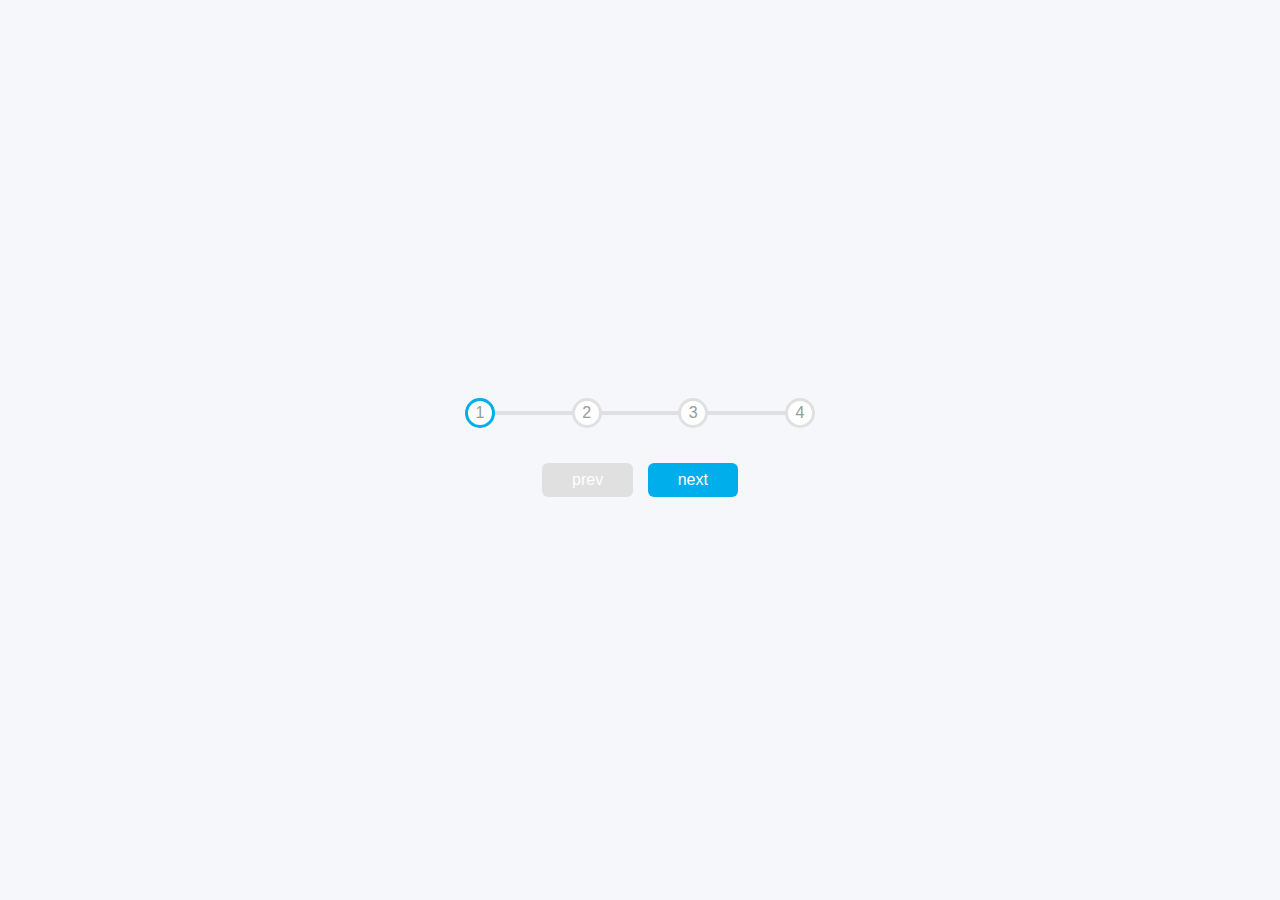
<file: WebStudy/50Projects/ProgressSteps/index.html>
<!DOCTYPE html>
<html lang="en">

<head>
    <meta charset="UTF-8">
    <meta name="viewport" content="width=device-width, initial-scale=1.0">
    <link rel="stylesheet" href="style.css">
    <title>progress</title>
</head>

<body>
    <div class="container">
        <div class="progress_container">
            <div class="progress" id="progress"></div>
            <div class="circle active">1</div>
            <div class="circle">2</div>
            <div class="circle">3</div>
            <div class="circle">4</div>
        </div>
        
        <button class="btn" id="prev" disabled>prev</button>
        <button class="btn" id="next">next</button>
    </div>
    <script src="script.js"></script>

</body>

</html>
</file>
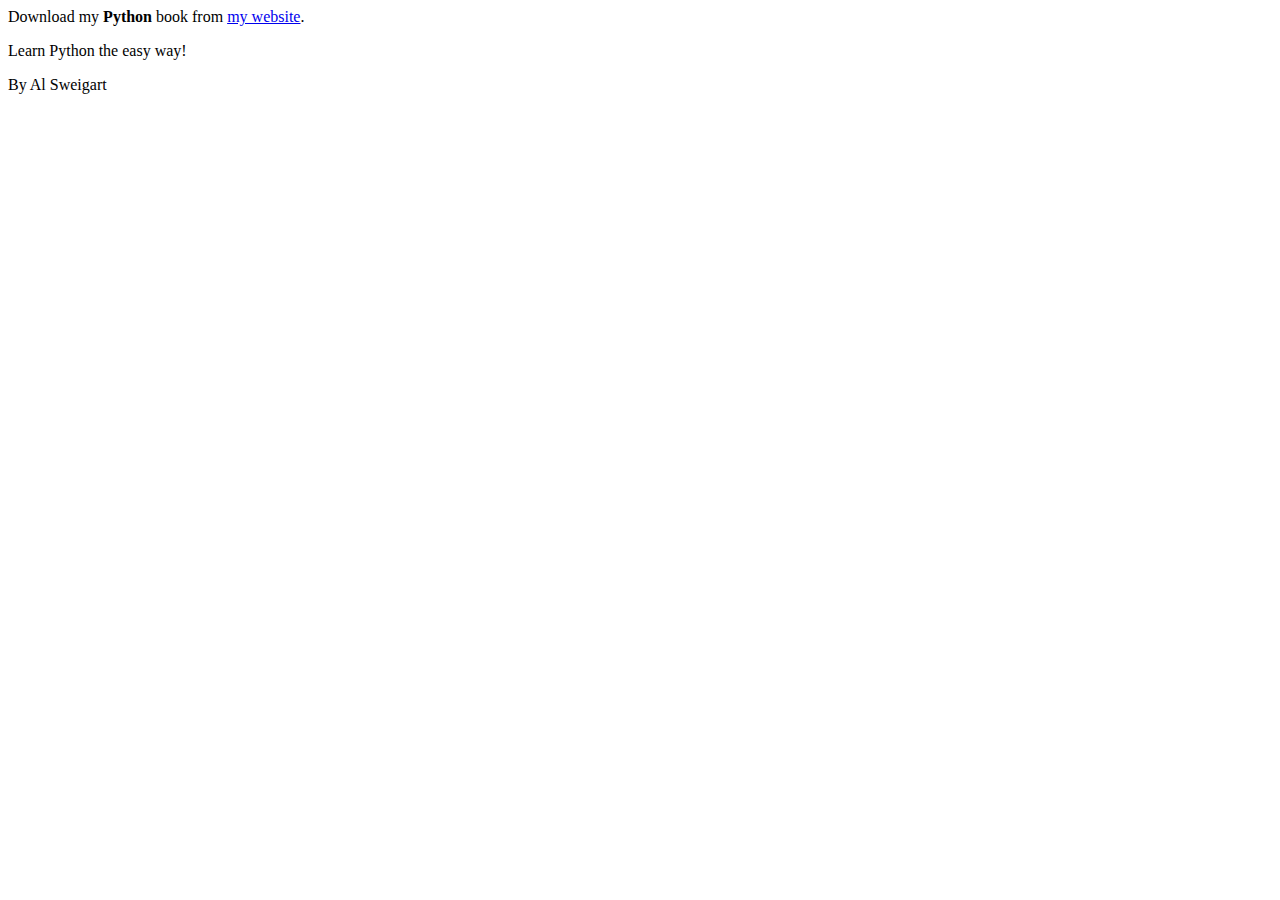
<file: AutoBoringStuff/automate_online/example.html>
<!-- This is the example.html file. -->

<html><head><title>The Website Title</title></head>
<body>
<p>Download my <strong>Python</strong> book from <a href="http://inventwithpython.com">my website</a>.</p>
<p class="slogan">Learn Python the easy way!</p>
<p>By <span id="author">Al Sweigart</span></p>
</body></html>
</file>
<file: WebStudy/50Projects/ProgressSteps/style.css>
:root {
    --line-border-fill: #00aeec;
    --line-border-empty: #e0e0e0;
}

* {
    box-sizing: border-box;
}

body {
    background-color: #f6f7fb;
    font-family: Arial, Helvetica, sans-serif;
    display: flex;
    justify-content: center;
    align-items: center;
    height: 100vh;
    overflow: hidden;
    margin: 0;
}

.container {
    text-align: center;
}

.progress_container {
    display: flex;
    justify-content: space-between;
    align-items: center;
    position: relative;
    margin-bottom: 30px;
    max-width: 100%;
    width: 350px;
}

.progress_container::before {
    content: '';
    background-color: var(--line-border-empty);
    position: absolute;
    top: 50%;
    left: 0;
    transform: translateY(-50%);
    height: 4px;
    width: 100%;
    z-index: -1;
}

.progress {
    background-color: var(--line-border-fill);
    position: absolute;
    top: 50%;
    left: 0;
    transform: translateY(-50%);
    height: 4px;
    width: 0%;
    z-index: -1;
    transition: all 0.4s ease;
}

.circle {
    background-color: #fff;
    color: #999;
    border-radius: 50%;
    height: 30px;
    width: 30px;
    display: flex;
    justify-content: center;
    align-items: center;
    border: 3px solid var(--line-border-empty);
    transition: all 0.4s ease;
}

.circle.active {
    border-color: var(--line-border-fill);
}

.btn {
    background-color: var(--line-border-fill);
    color: #fff;
    border: 0;
    border-radius: 6px;
    cursor: pointer;
    font-family: inherit;
    padding: 8px 30px;
    margin: 5px;
    font-size: 16px;
}

.btn:active {
    transform: scale(0.98);
}

.btn:focus {
    outline: 0;
}

.btn:disabled {
    background-color: var(--line-border-empty);
    cursor: not-allowed;
    transform: none;
}
</file>
